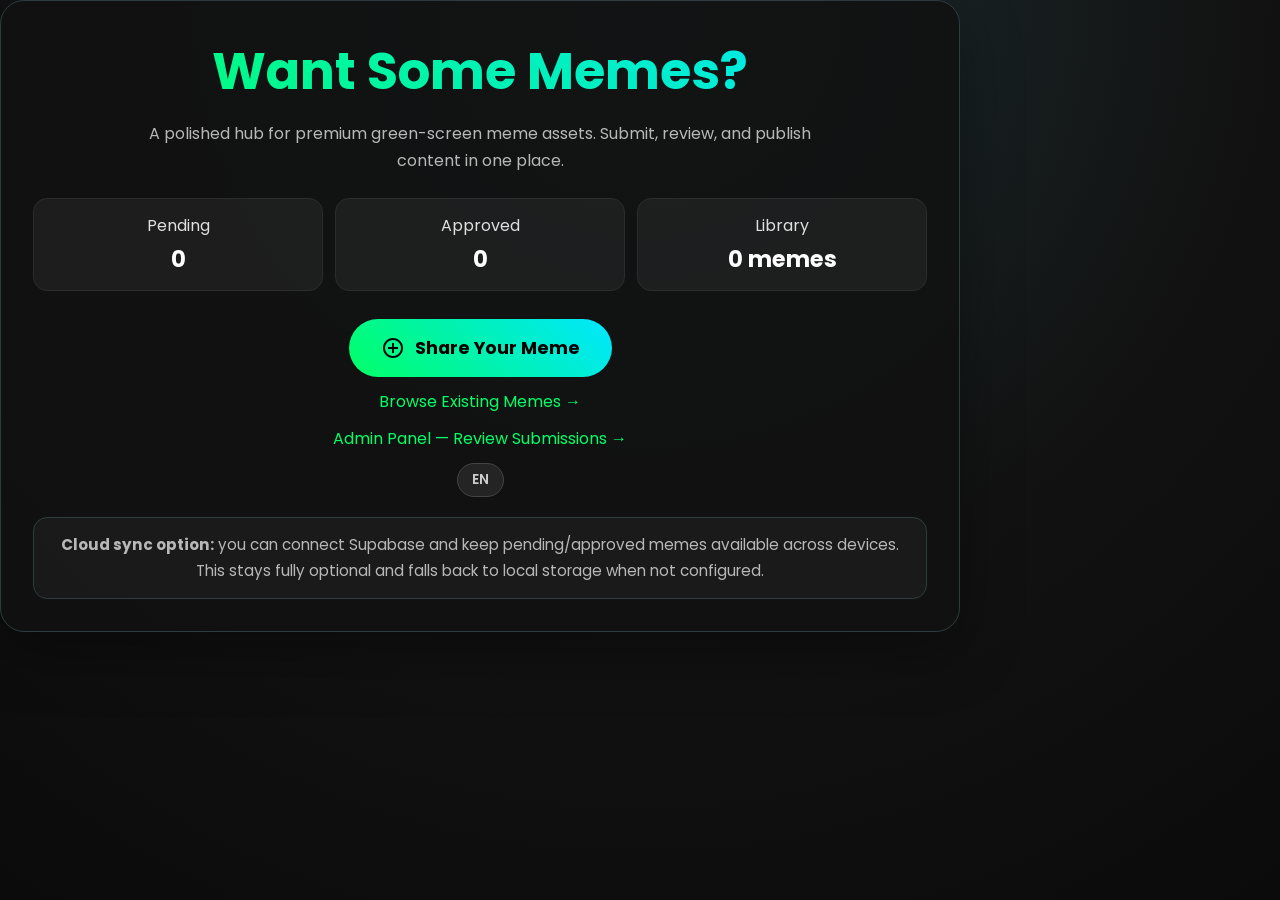
<file: index.html>
<!DOCTYPE html>
<html lang="en" dir="ltr">
<head>
    <meta charset="UTF-8">
    <meta name="viewport" content="width=device-width, initial-scale=1.0">
    <title>Want Some Memes - Home</title>
    <link rel="icon" type="image/svg+xml" href="favicon.svg">
    <link rel="preconnect" href="https://fonts.gstatic.com" crossorigin>
    <link rel="stylesheet" href="css/style.css">
    <link rel="stylesheet" href="css/cards.css">
</head>
<body>
    <div class="hero-card">
        <h1>Want Some Memes?</h1>
        <p class="subtitle">A polished hub for premium green-screen meme assets. Submit, review, and publish content in one place.</p>
        <div class="stats-grid">
            <div class="stat-card"><span>Pending</span><strong class="stat-number" id="homePending">0</strong></div>
            <div class="stat-card"><span>Approved</span><strong class="stat-number" id="homeApproved">0</strong></div>
            <div class="stat-card"><span>Library</span><strong class="stat-number" id="homeLibrary">Ready</strong></div>
        </div>
        <div class="buttons-container">
            <a href="submit.html" class="cta-button"><span class="material-icons">add_circle_outline</span> Share Your Meme</a>
            <a href="view-memes.html" class="secondary-link">Browse Existing Memes →</a>
            <a href="admin.html" class="secondary-link">Admin Panel — Review Submissions →</a>
            <span id="langToggleWrap"></span>
        </div>
        <div class="cloud-box">
            <strong>Cloud sync option:</strong> you can connect Supabase and keep pending/approved memes available across devices. This stays fully optional and falls back to local storage when not configured.
        </div>
    </div>

    <script type="module" src="js/index.js"></script>
</body>
</html>
</file>
<file: css/style.css>
@import url('https://fonts.googleapis.com/css2?family=Poppins:wght@400;600;700&display=swap');
@import url('https://fonts.googleapis.com/icon?family=Material+Icons');

:root { color-scheme: dark; --transition-fast: 0.15s ease; --transition-normal: 0.25s ease; --transition-slow: 0.35s ease; }
* { box-sizing: border-box; }
body {
  margin: 0;
  background: radial-gradient(circle at top, #1d2f32 0%, #121212 55%, #0b0b0b 100%);
  color: #e0e0e0;
  font-family: 'Poppins', sans-serif;
  min-height: 100vh;
}
a { color: inherit; }

.hidden { display: none !important; }
.muted-text { color: #a0a0a0; }
.warning-text { color: #ff6b6b; }
.small-text { font-size: 0.9rem; }
.no-margin { margin: 0; }
.flex-row { display: flex; align-items: center; flex-wrap: wrap; gap: 8px; }
.flex-between { display: flex; justify-content: space-between; align-items: center; flex-wrap: wrap; gap: 8px; }
.mt-8 { margin-top: 8px; }
.mb-8 { margin-bottom: 8px; }
.mt-12 { margin-top: 12px; }
.storage-warning { color: #ffaa00; }

.toast {
  position: fixed; bottom: 24px; left: 50%;
  transform: translateX(-50%) translateY(100px);
  background: #1e1e1e; border: 1px solid #333; color: #ddd;
  padding: 12px 20px; border-radius: 10px; font-size: 0.9rem;
  z-index: 999; transition: transform 0.3s ease; pointer-events: none;
  white-space: nowrap; max-width: 90vw; overflow: hidden; text-overflow: ellipsis;
}
.toast.visible { transform: translateX(-50%) translateY(0); }

.status-banner {
  padding: 12px 14px; border-radius: 10px; margin-bottom: 16px; font-size: 0.95rem; display: none;
  animation: fadeSlideUp .35s ease;
}
.status-banner.success {
  display: block; background: rgba(0,255,102,0.14); color: #7dffb3; border: 1px solid rgba(0,255,102,0.24);
}
.status-banner.error {
  display: block; background: rgba(255,68,68,0.16); color: #ff9d9d; border: 1px solid rgba(255,68,68,0.24);
}

.sync-status-box {
  display: none; padding: 12px 14px; background: rgba(0,230,255,0.08);
  border: 1px solid rgba(0,230,255,0.2); border-radius: 10px; color: #8fe8ff;
  margin-bottom: 16px; align-items: center; gap: 8px; font-size: 0.95rem;
}
@keyframes spin { from { transform: rotate(0deg); } to { transform: rotate(360deg); } }
@keyframes pulse { 0%,100% { opacity: .5; } 50% { opacity: 1; } }
@keyframes fadeSlideUp { from { opacity: 0; transform: translateY(12px); } to { opacity: 1; transform: translateY(0); } }
.rotating-icon { animation: spin 1.2s linear infinite; }

.storage-warning-box {
  padding: 10px 14px; background: rgba(255,170,0,0.1); border: 1px solid rgba(255,170,0,0.3);
  border-radius: 10px; color: #ffcc00; font-size: 0.85rem; margin-bottom: 12px;
}

.admin-link { color: #00e6ff; text-decoration: none; font-size: 0.9rem; transition: color var(--transition-normal); }
.admin-link:hover { color: #66f0ff; }
.subtitle-text { color: #a0a0a0; margin-bottom: 10px; }
.note {
  font-size: 0.9rem; color: #999; margin-top: 10px; line-height: 1.5;
}
.note.mt0 { margin-top: 0; }

input[type="text"], input[type="password"], input[type="file"], select, textarea {
  font-family: 'Poppins', sans-serif;
}

.lang-toggle-btn {
  background: rgba(255,255,255,0.08);
  border: 1px solid #444;
  color: #ccc;
  padding: 6px 14px;
  border-radius: 999px;
  cursor: pointer;
  font-family: 'Poppins', sans-serif;
  font-size: 0.85rem;
  font-weight: 600;
  min-width: 44px;
  text-align: center;
  transition: background 0.2s;
}
.lang-toggle-btn:hover { background: rgba(255,255,255,0.16); color: #fff; }

@media (max-width: 600px) {
  .toast {
    bottom: 16px;
    padding: 10px 16px;
    font-size: 0.85rem;
    white-space: normal;
    max-width: 92vw;
  }
}
</file>
<file: css/cards.css>
.hero-card {
  width: min(960px, 100%);
  background: rgba(17,17,17,0.9);
  border: 1px solid #2e3b3f;
  border-radius: 24px;
  box-shadow: 0 20px 60px rgba(0,0,0,0.35);
  padding: 32px;
  text-align: center;
  transition: box-shadow var(--transition-slow), border-color var(--transition-normal);
}
h1 {
  font-size: clamp(2.2rem,4vw,3.5rem);
  margin: 0 0 10px;
  background: linear-gradient(45deg, #00ff66, #00e6ff);
  -webkit-background-clip: text;
  -webkit-text-fill-color: transparent;
}
.subtitle {
  margin: 0 auto 24px; color: #b8b8b8; max-width: 700px; line-height: 1.7;
}
.stats-grid {
  display: grid;
  grid-template-columns: repeat(auto-fit, minmax(140px, 1fr));
  gap: 12px; margin: 24px 0 28px;
}
.stat-card {
  background: rgba(255,255,255,0.05); border: 1px solid #2c2c2c;
  border-radius: 14px; padding: 14px 12px;
  transition: transform var(--transition-normal), border-color var(--transition-normal);
}
.stat-card:hover { transform: translateY(-2px); border-color: #444; }
.stat-number {
  display: block; font-size: 1.4rem; font-weight: 700; color: #fff; margin-top: 4px;
}
.buttons-container {
  display: flex; flex-direction: column; align-items: center; gap: 12px; margin-top: 10px;
}
.cta-button {
  background: linear-gradient(45deg, #00ff66, #00e6ff); color: #000; border: none;
  padding: 16px 32px; font-size: 1.1rem; font-weight: 700; border-radius: 999px;
  cursor: pointer; text-decoration: none; display: inline-flex; align-items: center; gap: 10px;
  transition: transform 0.2s ease, box-shadow 0.2s ease;
}
.cta-button:hover {
  transform: translateY(-2px); box-shadow: 0 10px 24px rgba(0,255,102,0.28);
}
.secondary-link {
  color: #00ff66; text-decoration: none; font-size: 1rem; transition: color 0.25s ease;
}
.secondary-link:hover { color: #00e6ff; text-decoration: underline; }
.cloud-box {
  margin-top: 20px; padding: 14px; border-radius: 14px;
  background: rgba(255,255,255,0.04); border: 1px solid #2f3d3f; color: #b8b8b8; font-size: 0.95rem; line-height: 1.7;
}

.form-container {
  width: min(860px, 100%);
  background: #1d1d1d; padding: 28px; border-radius: 18px;
  box-shadow: 0 15px 35px rgba(0,0,0,0.32); border: 1px solid #333;
}
.form-group { margin-bottom: 18px; text-align: left; }
.form-group label {
  display: block; margin-bottom: 8px; color: #00e6ff; font-weight: 600;
}
.form-group input[type="text"], .form-group select {
  width: 100%; padding: 13px 14px; background-color: #2c2c2c;
  border: 1px solid #444; border-radius: 10px; color: #fff; font-size: 1rem;
  transition: border-color var(--transition-normal), box-shadow var(--transition-normal);
}
.form-group input[type="text"]:focus, .form-group select:focus {
  outline: none; border-color: #00ff66; box-shadow: 0 0 0 3px rgba(0,255,102,0.15);
}
.submit-button {
  background: linear-gradient(45deg, #00ff66, #00e6ff); color: #000; border: none;
  padding: 14px 22px; font-size: 1rem; font-weight: 700; border-radius: 10px;
  cursor: pointer; width: 100%; margin-top: 12px;
  transition: transform var(--transition-fast), box-shadow var(--transition-fast), background var(--transition-fast);
}
.submit-button:hover { background: linear-gradient(45deg, #00e6ff, #00ff66); transform: translateY(-1px); box-shadow: 0 6px 16px rgba(0,255,102,0.2); }
.submit-button:active { transform: scale(0.97); }
.submit-button:disabled { opacity: 0.4; cursor: not-allowed; transform: none; }
.secondary-button { background: #ff4444; color: #fff; transition: transform var(--transition-fast), box-shadow var(--transition-fast), background var(--transition-fast); }
.secondary-button:hover { background: #ff5c5c; transform: translateY(-1px); box-shadow: 0 4px 12px rgba(255,68,68,0.3); }
.secondary-button:active { transform: scale(0.97); }
.preview-box {
  margin-top: 12px; min-height: 150px; border: 1px dashed #4f4f4f;
  border-radius: 12px; display: flex; align-items: center; justify-content: center;
  background: #161616; padding: 12px; color: #aaa; text-align: center;
}
.preview-box img, .preview-box video, .preview-box audio {
  width: 100%; max-height: 220px; border-radius: 10px;
}
.cloud-settings {
  margin-top: 10px; padding: 12px; border-radius: 12px;
  background: rgba(255,255,255,0.04); border: 1px solid #2f2f2f;
}
.cloud-settings input {
  width: 100%; padding: 10px 12px; margin-top: 6px;
  border-radius: 8px; border: 1px solid #444; background: #2c2c2c; color: #fff;
  transition: border-color var(--transition-normal);
}
.cloud-settings input:focus {
  outline: none; border-color: #00e6ff;
}
#saveFileButton { margin-top: 12px; background: #00a8ff; transition: transform var(--transition-fast), box-shadow var(--transition-fast); }
#saveFileButton:hover { transform: translateY(-1px); box-shadow: 0 4px 12px rgba(0,168,255,0.25); }
#saveFileButton:active { transform: scale(0.97); }
#saveCloudSettingsBtn { margin-top: 10px; background: #ff9800; transition: transform var(--transition-fast), box-shadow var(--transition-fast); }
#saveCloudSettingsBtn:hover { transform: translateY(-1px); box-shadow: 0 4px 12px rgba(255,152,0,0.25); }
#saveCloudSettingsBtn:active { transform: scale(0.97); }

.dropzone {
  width: 100%; min-height: 180px; border: 2px dashed #4f4f4f;
  border-radius: 14px; display: flex; flex-direction: column;
  align-items: center; justify-content: center; color: #999;
  cursor: pointer; transition: border-color 0.3s, background 0.3s;
  padding: 20px; text-align: center; background: #161616;
}
.dropzone:hover, .dropzone.dragover {
  border-color: #00ff66; background: rgba(0,255,102,0.06);
}
.dropzone .material-icons { font-size: 2.4rem; margin-bottom: 6px; }

.page { max-width: 1180px; margin: 0 auto; padding: 24px; }
.header-link {
  color: #a0a0a0; text-decoration: none; display: inline-flex; align-items: center;
  gap: 6px; margin-bottom: 18px;
  transition: color var(--transition-normal);
}
.header-link:hover { color: #00ff66; }
.intro { color: #a0a0a0; margin: 0 0 18px; }
.shortcuts-hint {
  display: inline-flex; align-items: center; gap: 6px; padding: 6px 12px;
  background: rgba(255,255,255,0.04); border: 1px solid #2f2f2f; border-radius: 8px;
  color: #aaa; font-size: 0.8rem; margin-bottom: 16px; cursor: pointer;
  transition: color var(--transition-normal), border-color var(--transition-normal), background var(--transition-normal);
}
.shortcuts-hint:hover { color: #ccc; border-color: #444; background: rgba(255,255,255,0.08); }
kbd {
  padding: 2px 6px; border-radius: 4px; background: #333;
  border: 1px solid #555; font-family: monospace; font-size: 0.75rem; color: #ddd;
}
.settings-box {
  display: flex; flex-wrap: wrap; gap: 10px; align-items: center;
  padding: 12px 14px; background: rgba(255,255,255,0.04);
  border: 1px solid #2f2f2f; border-radius: 12px; margin-bottom: 16px;
}
.settings-box input {
  flex: 1 1 260px; min-width: 240px; padding: 10px 12px; border-radius: 10px;
  border: 1px solid #3b3b3b; background: #232323; color: #fff;
  transition: border-color var(--transition-normal);
}
.settings-box input:focus {
  outline: none; border-color: #00e6ff;
}
.label-inline { margin: 0; color: #8fe8ff; font-size: 0.95rem; margin-right: 10px; }
.toolbar {
  display: flex; flex-wrap: wrap; gap: 10px; margin-bottom: 16px; align-items: center;
}
.toolbar input, .toolbar select, .toolbar button {
  padding: 10px 12px; border-radius: 10px; border: 1px solid #3b3b3b;
  background: #232323; color: #fff;
}
.toolbar input { flex: 1 1 220px; min-width: 220px; }
.toolbar button { cursor: pointer; background: #00e6ff; color: #071114; font-weight: 700; border: none; transition: transform var(--transition-fast), box-shadow var(--transition-fast), background var(--transition-fast); }
.toolbar button:hover { background: #33ffee; transform: translateY(-1px); box-shadow: 0 4px 12px rgba(0,230,255,0.25); }
.toolbar button:active { transform: scale(0.96); }
.toolbar .link-btn {
  background: transparent; border: 1px solid #00e6ff; color: #00e6ff;
  text-decoration: none; display: inline-flex; align-items: center; padding: 10px 12px;
  transition: background var(--transition-fast), border-color var(--transition-fast), color var(--transition-fast);
}
.toolbar .link-btn:hover { background: rgba(0,230,255,0.08); }
.meta-row {
  display: flex; justify-content: space-between; align-items: center;
  gap: 10px; margin: 6px 0 18px; color: #a0a0a0; flex-wrap: wrap;
}
.grid {
  display: grid;
  grid-template-columns: repeat(auto-fit, minmax(280px, 1fr));
  gap: 18px;
}
.meme-card {
  background: #1e1e1e; padding: 16px; border-radius: 14px;
  border: 1px solid #333; box-shadow: 0 8px 22px rgba(0,0,0,0.22);
  transition: transform var(--transition-normal), box-shadow var(--transition-normal), border-color var(--transition-normal);
  position: relative;
}
.meme-card.animate-in { animation: fadeSlideUp .4s ease both; }
.meme-card.animate-in:nth-child(2) { animation-delay: .04s; }
.meme-card.animate-in:nth-child(3) { animation-delay: .08s; }
.meme-card.animate-in:nth-child(4) { animation-delay: .12s; }
.meme-card.animate-in:nth-child(5) { animation-delay: .16s; }
.meme-card.animate-in:nth-child(6) { animation-delay: .2s; }
.meme-card.animate-in:nth-child(7) { animation-delay: .24s; }
.meme-card.animate-in:nth-child(8) { animation-delay: .28s; }
.meme-card.animate-in:nth-child(9) { animation-delay: .32s; }
.meme-card.animate-in:nth-child(10) { animation-delay: .36s; }
.source-badge {
  position: absolute; top: 10px; right: 10px; z-index: 3;
  background: rgba(0,255,102,0.15); color: #00ff66; border: 1px solid rgba(0,255,102,0.4);
  padding: 3px 8px; border-radius: 999px; font-size: 0.72rem; font-weight: 600;
}
.meme-card:hover { transform: translateY(-4px); box-shadow: 0 16px 40px rgba(0,0,0,0.35); border-color: #444; }
.tag-text { color: #a0a0a0; margin: 10px 0 0; }
.empty-title { margin: 8px 0 0; color: #e0e0e0; font-weight: 600; }
.empty-sub { margin: 6px 0 0; color: #999; }
.play-overlay { position: absolute; inset: 0; display: flex; align-items: center; justify-content: center; }
.play-icon { font-size: 3rem; color: rgba(255,255,255,0.7); text-shadow: 0 2px 8px rgba(0,0,0,0.5); cursor: pointer; transition: color var(--transition-normal), transform var(--transition-fast); }
.play-icon:hover { color: #fff; transform: scale(1.1); }
.page-btn {
  padding: 8px 14px; border-radius: 8px; border: 1px solid #3b3b3b;
  background: #232323; color: #fff; cursor: pointer;
  transition: transform var(--transition-fast), background var(--transition-fast), border-color var(--transition-fast), opacity var(--transition-normal);
}
.page-btn:hover { background: #333; border-color: #555; }
.page-btn:active { transform: scale(0.96); }
.page-btn:disabled { opacity: 0.4; transform: none; }
.page-info { color: #aaa; font-size: 0.9rem; }
.pagination-row { display: flex; justify-content: center; align-items: center; gap: 8px; margin-top: 18px; }
.icon-sm { font-size: 1rem; }
.icon-fs { font-size: 1.1rem; }
.empty-icon { font-size: 2.8rem; color: #777; }
.skeleton { background: linear-gradient(90deg, #232323 25%, #2a2a2a 50%, #232323 75%); background-size: 200% 100%; animation: pulse 1.5s ease-in-out infinite; border-radius: 8px; }
.skeleton-card { height: 200px; border-color: transparent; pointer-events: none; }
.skeleton-text { height: 14px; margin: 8px 0; width: 70%; }
.skeleton-chip { height: 24px; width: 60px; border-radius: 999px; display: inline-block; }

@media (max-width: 600px) {
  .hero-card { padding: 20px 16px; border-radius: 18px; }
  .stats-grid { grid-template-columns: 1fr; gap: 8px; }
  .cta-button { width: 100%; justify-content: center; padding: 14px 24px; font-size: 1rem; }
  .form-container { padding: 18px 14px; border-radius: 14px; }
  .page { padding: 12px; }
  .grid { grid-template-columns: 1fr; gap: 14px; }
  .meme-card { padding: 12px; }
  .toolbar input { min-width: 100%; flex-basis: 100%; }
  .toolbar select { flex: 1 1 calc(50% - 10px); min-width: 0; }
  .settings-box { flex-direction: column; align-items: stretch; }
  .settings-box input { min-width: 0; width: 100%; }
  .shortcuts-hint { font-size: 0.72rem; flex-wrap: wrap; }
  .meta-row { font-size: 0.85rem; }
  .pagination-row { gap: 6px; }
  .page-btn { padding: 10px 16px; font-size: 0.9rem; min-width: 44px; text-align: center; }
  .cloud-box { font-size: 0.85rem; }
}
</file>
